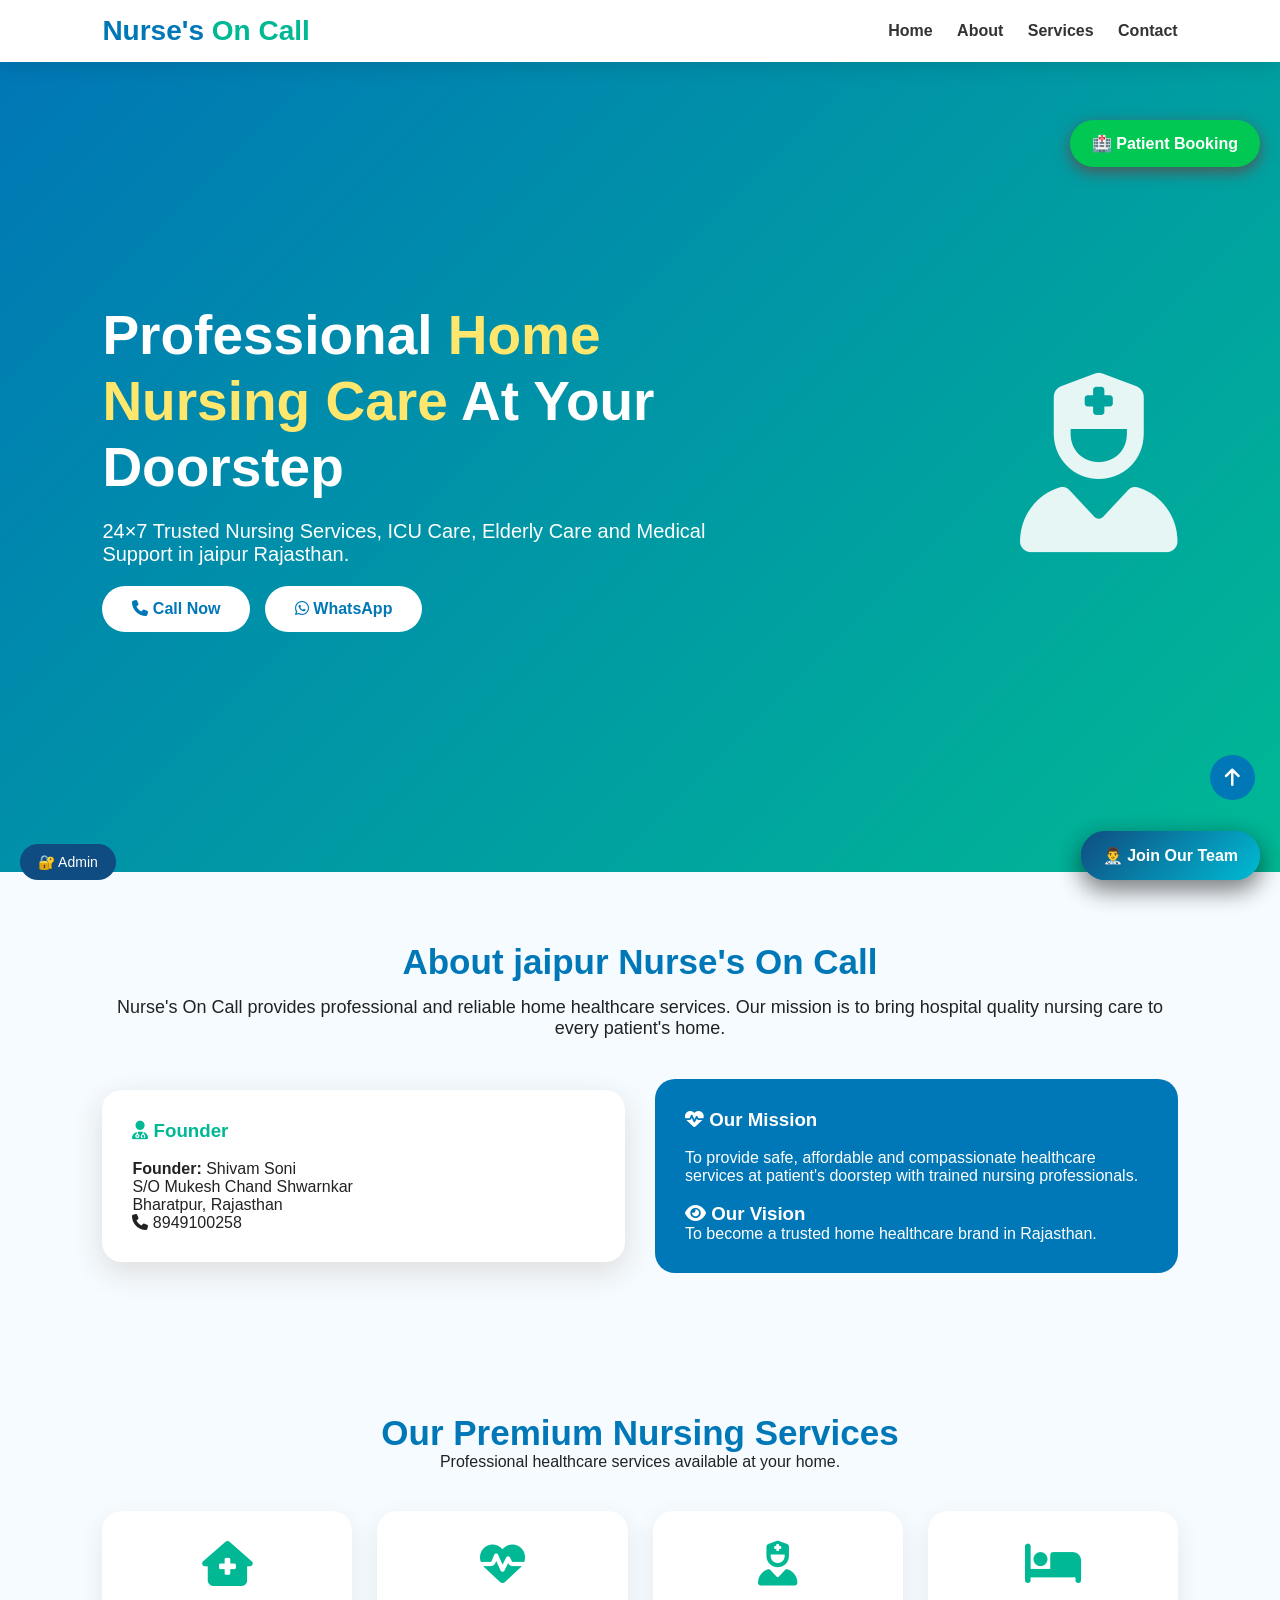
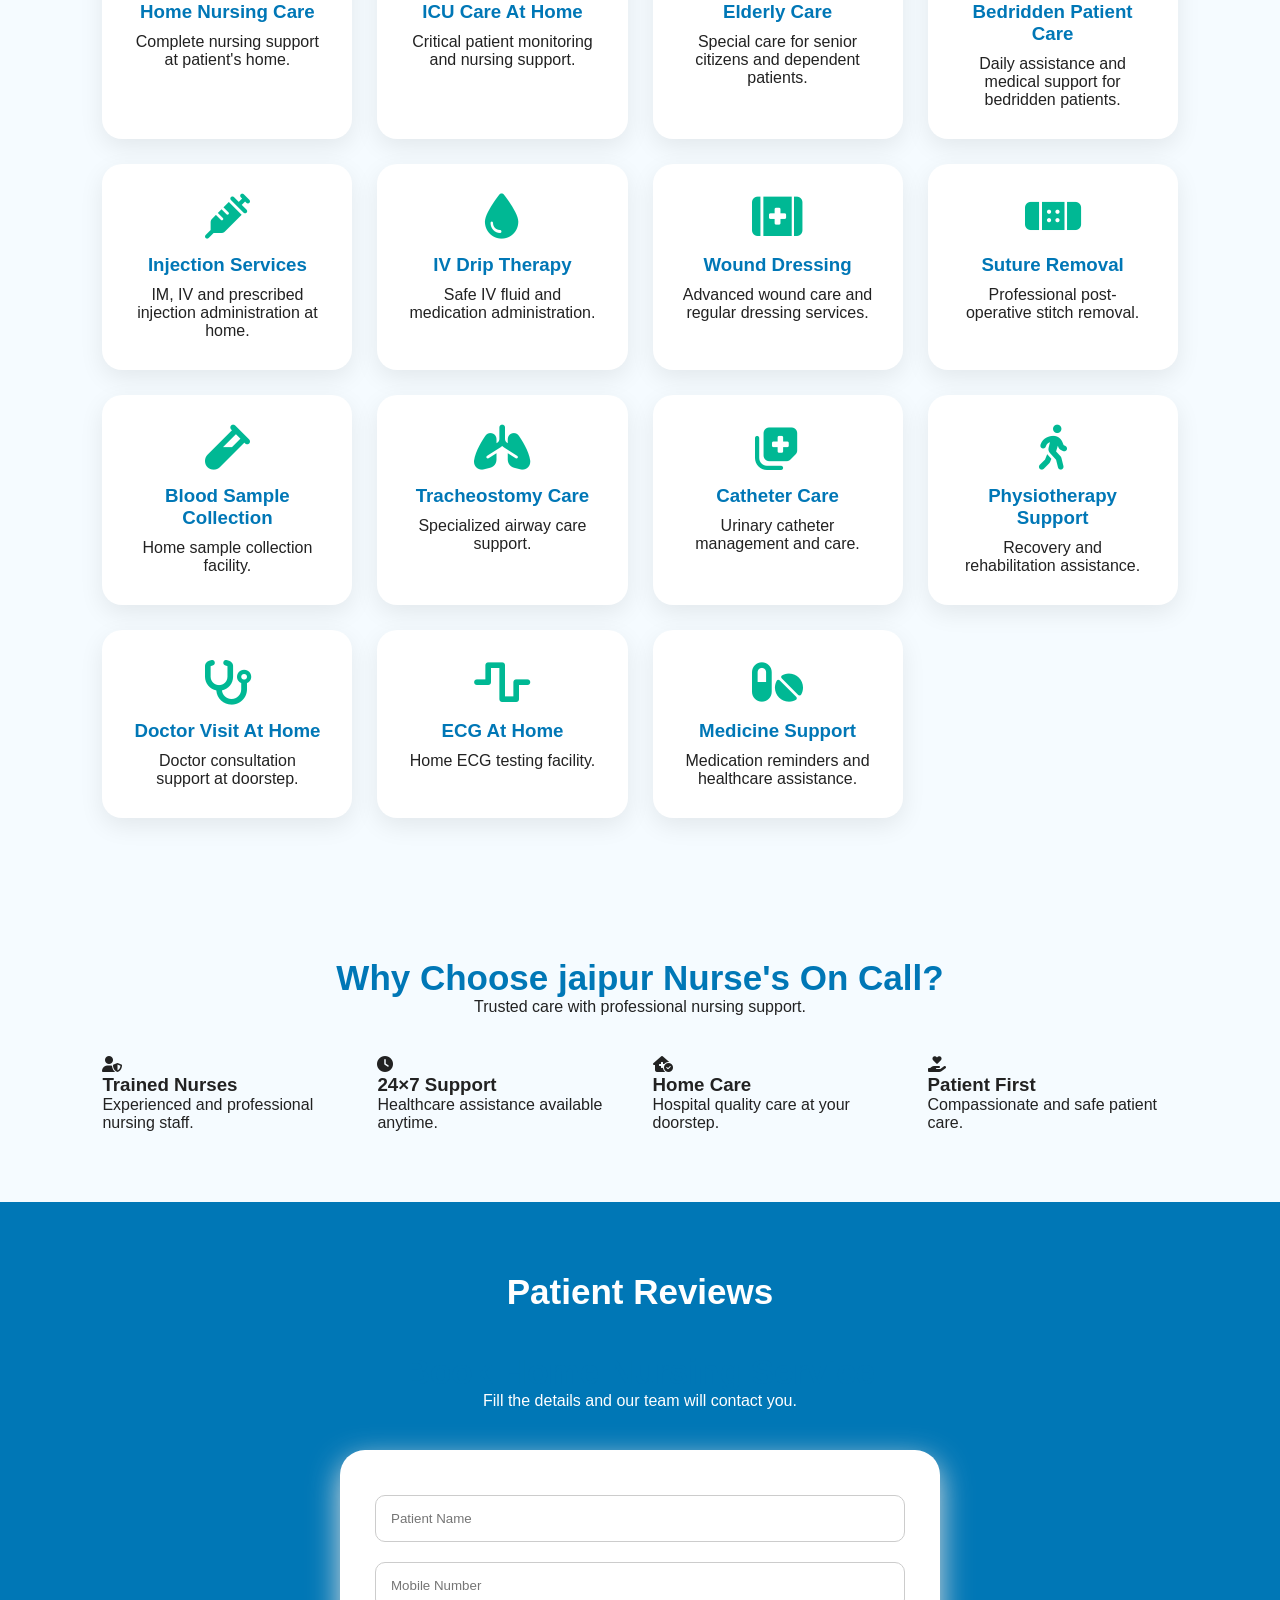
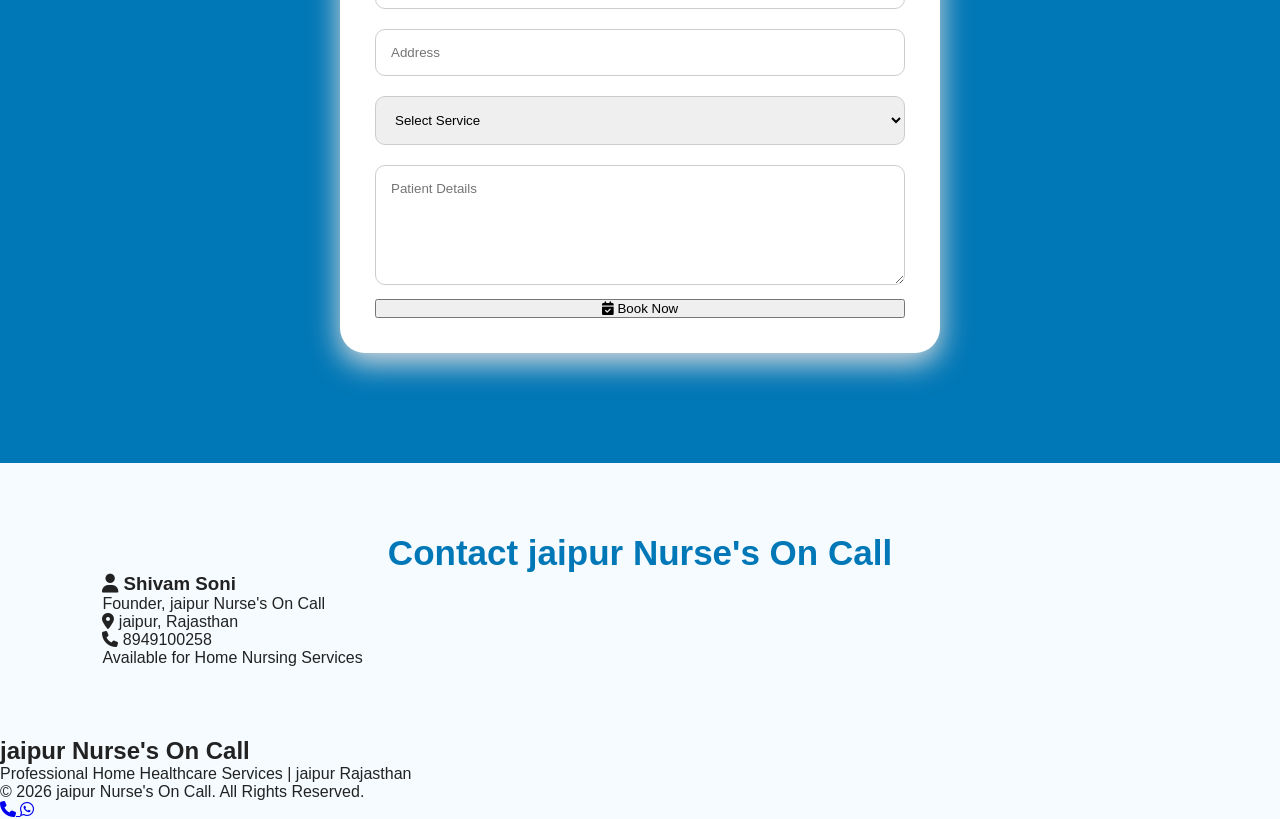
<file: index.html>
<!DOCTYPE html>
<html lang="en">
<head>
<meta charset="UTF-8">
<meta name="viewport" content="width=device-width, initial-scale=1.0">

<title>jaipur Nurse's On Call | Premium Home Nursing Services Mansarovar jaipur</title>

<meta name="description" content="jaipur Nurse's On Call provides premium home nursing care, ICU care at home, elderly care and medical services in jaipur Rajasthan.">

<link rel="stylesheet" href="https://cdnjs.cloudflare.com/ajax/libs/font-awesome/6.5.0/css/all.min.css">

<style>
*{
    margin:0;
    padding:0;
    box-sizing:border-box;
    font-family:'Poppins',sans-serif;
}

body{
    background:#f5fbff;
    color:#222;
}

html{
    scroll-behavior:smooth;
}

header{
    width:100%;
    background:#ffffff;
    padding:15px 8%;
    display:flex;
    justify-content:space-between;
    align-items:center;
    position:sticky;
    top:0;
    z-index:1000;
    box-shadow:0 5px 20px rgba(0,0,0,.1);
}

.logo{
    font-size:28px;
    font-weight:800;
    color:#0077b6;
}

.logo span{
    color:#00b894;
}

nav a{
    text-decoration:none;
    margin-left:20px;
    color:#333;
    font-weight:600;
}

.hero{

    min-height:90vh;
    display:flex;
    align-items:center;
    padding:50px 8%;
    background:linear-gradient(135deg,#0077b6,#00b894);
    color:white;
}

.hero-text{
    max-width:650px;
}

.hero h1{
    font-size:55px;
    line-height:1.2;
}

.hero h1 span{
    color:#ffe66d;
}

.hero p{
    margin:20px 0;
    font-size:20px;
}

.btn{
    display:inline-block;
    padding:14px 30px;
    border-radius:50px;
    background:white;
    color:#0077b6;
    text-decoration:none;
    font-weight:bold;
    margin-right:10px;
}

.btn:hover{
    transform:scale(1.05);
}

.hero-icon{
    font-size:180px;
    margin-left:auto;
    opacity:.9;
}

@media(max-width:768px){

header{
    padding:15px 5%;
}

nav{
    display:none;
}

.hero{
    text-align:center;
}

.hero h1{
    font-size:38px;
}

.hero-icon{
    display:none;
}

}
</style>

</head>

<body>

<header>

<div class="logo">
Nurse's <span>On Call</span>
</div>

<nav>
<a href="#home">Home</a>
<a href="#about">About</a>
<a href="#services">Services</a>
<a href="#contact">Contact</a>
</nav>

</header>


<section class="hero" id="home">

<div class="hero-text">

<h1>
Professional <span>Home Nursing Care</span>
At Your Doorstep
</h1>

<p>
24×7 Trusted Nursing Services, ICU Care, Elderly Care and Medical Support in jaipur Rajasthan.
</p>

<a class="btn" href="tel:8949100258">
<i class="fa-solid fa-phone"></i> Call Now
</a>

<a class="btn" href="https://wa.me/918949100258">
<i class="fa-brands fa-whatsapp"></i> WhatsApp
</a>

</div>


<div class="hero-icon">

<i class="fa-solid fa-user-nurse"></i>

</div>


</section>
<!-- ABOUT SECTION -->

<section id="about" style="padding:70px 8%;">

<div style="text-align:center;">
<h2 style="color:#0077b6;font-size:35px;">
About jaipur Nurse's On Call
</h2>

<p style="margin-top:15px;font-size:18px;">
Nurse's On Call provides professional and reliable home healthcare services.
Our mission is to bring hospital quality nursing care to every patient's home.
</p>
</div>


<div style="margin-top:40px;display:flex;gap:30px;flex-wrap:wrap;align-items:center;">


<div style="flex:1;min-width:300px;background:white;padding:30px;border-radius:20px;box-shadow:0 10px 30px #ddd;">

<h3 style="color:#00b894;">
<i class="fa-solid fa-user-doctor"></i>
 Founder
</h3>

<br>

<p>
<b>Founder:</b> Shivam Soni
</p>

<p>
S/O Mukesh Chand Shwarnkar
</p>

<p>
Bharatpur, Rajasthan
</p>

<p>
<i class="fa-solid fa-phone"></i>
8949100258
</p>

</div>



<div style="flex:1;min-width:300px;background:#0077b6;color:white;padding:30px;border-radius:20px;">

<h3>
<i class="fa-solid fa-heart-pulse"></i>
 Our Mission
</h3>

<br>

<p>
To provide safe, affordable and compassionate healthcare services at patient's doorstep with trained nursing professionals.
</p>

<br>

<h3>
<i class="fa-solid fa-eye"></i>
 Our Vision
</h3>

<p>
To become a trusted home healthcare brand in Rajasthan.
</p>


</div>


</div>

</section>
<!-- SERVICES SECTION -->

<section id="services" style="padding:70px 8%;background:#f5fbff;">

<div style="text-align:center;margin-bottom:40px;">

<h2 style="color:#0077b6;font-size:35px;">
Our Premium Nursing Services
</h2>

<p>
Professional healthcare services available at your home.
</p>

</div>


<div style="display:grid;grid-template-columns:repeat(auto-fit,minmax(250px,1fr));gap:25px;">


<div class="service-card">
<i class="fa-solid fa-house-medical"></i>
<h3>Home Nursing Care</h3>
<p>Complete nursing support at patient's home.</p>
</div>


<div class="service-card">
<i class="fa-solid fa-heart-pulse"></i>
<h3>ICU Care At Home</h3>
<p>Critical patient monitoring and nursing support.</p>
</div>


<div class="service-card">
<i class="fa-solid fa-user-nurse"></i>
<h3>Elderly Care</h3>
<p>Special care for senior citizens and dependent patients.</p>
</div>


<div class="service-card">
<i class="fa-solid fa-bed"></i>
<h3>Bedridden Patient Care</h3>
<p>Daily assistance and medical support for bedridden patients.</p>
</div>


<div class="service-card">
<i class="fa-solid fa-syringe"></i>
<h3>Injection Services</h3>
<p>IM, IV and prescribed injection administration at home.</p>
</div>


<div class="service-card">
<i class="fa-solid fa-droplet"></i>
<h3>IV Drip Therapy</h3>
<p>Safe IV fluid and medication administration.</p>
</div>


<div class="service-card">
<i class="fa-solid fa-kit-medical"></i>
<h3>Wound Dressing</h3>
<p>Advanced wound care and regular dressing services.</p>
</div>


<div class="service-card">
<i class="fa-solid fa-bandage"></i>
<h3>Suture Removal</h3>
<p>Professional post-operative stitch removal.</p>
</div>


<div class="service-card">
<i class="fa-solid fa-vial"></i>
<h3>Blood Sample Collection</h3>
<p>Home sample collection facility.</p>
</div>


<div class="service-card">
<i class="fa-solid fa-lungs"></i>
<h3>Tracheostomy Care</h3>
<p>Specialized airway care support.</p>
</div>


<div class="service-card">
<i class="fa-solid fa-notes-medical"></i>
<h3>Catheter Care</h3>
<p>Urinary catheter management and care.</p>
</div>


<div class="service-card">
<i class="fa-solid fa-person-walking"></i>
<h3>Physiotherapy Support</h3>
<p>Recovery and rehabilitation assistance.</p>
</div>


<div class="service-card">
<i class="fa-solid fa-stethoscope"></i>
<h3>Doctor Visit At Home</h3>
<p>Doctor consultation support at doorstep.</p>
</div>


<div class="service-card">
<i class="fa-solid fa-wave-square"></i>
<h3>ECG At Home</h3>
<p>Home ECG testing facility.</p>
</div>


<div class="service-card">
<i class="fa-solid fa-pills"></i>
<h3>Medicine Support</h3>
<p>Medication reminders and healthcare assistance.</p>
</div>


</div>

</section>



<style>

.service-card{

background:white;
padding:30px;
border-radius:20px;
text-align:center;
box-shadow:0 8px 25px rgba(0,0,0,.08);
transition:.3s;

}


.service-card i{

font-size:45px;
color:#00b894;
margin-bottom:15px;

}


.service-card h3{

color:#0077b6;
margin-bottom:10px;

}


.service-card:hover{

transform:translateY(-10px);

box-shadow:0 15px 35px rgba(0,0,0,.15);

}

</style>
<!-- WHY CHOOSE US SECTION -->

<section style="padding:70px 8%;">

<div style="text-align:center;">

<h2 style="color:#0077b6;font-size:35px;">
Why Choose jaipur Nurse's On Call?
</h2>

<p>
Trusted care with professional nursing support.
</p>

</div>


<div style="display:grid;grid-template-columns:repeat(auto-fit,minmax(220px,1fr));gap:25px;margin-top:40px;">


<div class="choose-card">
<i class="fa-solid fa-user-shield"></i>
<h3>Trained Nurses</h3>
<p>Experienced and professional nursing staff.</p>
</div>


<div class="choose-card">
<i class="fa-solid fa-clock"></i>
<h3>24×7 Support</h3>
<p>Healthcare assistance available anytime.</p>
</div>


<div class="choose-card">
<i class="fa-solid fa-house-medical-circle-check"></i>
<h3>Home Care</h3>
<p>Hospital quality care at your doorstep.</p>
</div>


<div class="choose-card">
<i class="fa-solid fa-hand-holding-heart"></i>
<h3>Patient First</h3>
<p>Compassionate and safe patient care.</p>
</div>


</div>

</section>



<!-- TESTIMONIAL SECTION -->

<section style="padding:70px 8%;background:#0077b6;color:white;">


<div style="text-align:center;">

<h2 style="font-size:35px;">
Patient Reviews
</h2>

</div>


<div style="display:grid;grid-template-columns:repeat(auto-fit,minmax(280px,1fr));gap:25px;margin-top:40px;">


<div class="review
<!-- BOOKING SECTION -->

<section style="padding:70px 8%;background:#f5fbff;" id="booking">

<div style="text-align:center;">

<h2 style="color:#0077b6;font-size:35px;">
Book Home Nursing Service
</h2>

<p>
Fill the details and our team will contact you.
</p>

</div>


<div class="booking-box">

<form>

<input type="text" placeholder="Patient Name" required>

<input type="tel" placeholder="Mobile Number" required>

<input type="text" placeholder="Address" required>


<select>

<option>Select Service</option>
<option>Home Nursing Care</option>
<option>ICU Care At Home</option>
<option>Elderly Care</option>
<option>Injection Service</option>
<option>IV Drip</option>
<option>Wound Dressing</option>
<option>Physiotherapy</option>

</select>


<textarea placeholder="Patient Details"></textarea>


<button type="submit">
<i class="fa-solid fa-calendar-check"></i>
Book Now
</button>


</form>

</div>

</section>



<!-- CONTACT SECTION -->


<section id="contact" style="padding:70px 8%;">

<div style="text-align:center;">

<h2 style="color:#0077b6;font-size:35px;">
Contact jaipur Nurse's On Call
</h2>

</div>


<div class="contact-box">


<h3>
<i class="fa-solid fa-user"></i>
Shivam Soni
</h3>

<p>
Founder, jaipur Nurse's On Call
</p>


<p>
<i class="fa-solid fa-location-dot"></i>
jaipur, Rajasthan
</p>


<p>
<i class="fa-solid fa-phone"></i>
8949100258
</p>


<p>
Available for Home Nursing Services
</p>


</div>


</section>



<!-- FOOTER -->


<footer>

<h2>
jaipur Nurse's On Call
</h2>

<p>
Professional Home Healthcare Services | jaipur Rajasthan
</p>

<p>
© 2026 jaipur Nurse's On Call. All Rights Reserved.
</p>


</footer>



<!-- FLOATING BUTTONS -->


<a href="tel:8949100258" class="call-btn">

<i class="fa-solid fa-phone"></i>

</a>



<a href="https://wa.me/918949100258" class="whatsapp-btn">

<i class="fa-brands fa-whatsapp"></i>

</a>




<style>


.booking-box{

max-width:600px;
margin:40px auto;
background:white;
padding:35px;
border-radius:25px;
box-shadow:0 10px 30px #ddd;

}


.booking-box input,
.booking-box textarea,
.booking-box select{

width:100%;
padding:15px;
margin:10px 0;
border-radius:10px;
border:1px solid #ccc;

}


.booking-box textarea{

height:120px;

}


.booking-box button{

width:100%;
padding:15px
<!-- PREMIUM ANIMATION CSS -->

<style>


/* Smooth Page Look */

section{
    animation:fadeUp 1s ease;
}


@keyframes fadeUp{

from{
opacity:0;
transform:translateY(30px);
}

to{
opacity:1;
transform:translateY(0);
}

}



/* Premium Button Effect */


.btn,
.booking-box button{

transition:.3s;

}


.btn:hover,
.booking-box button:hover{

box-shadow:0 10px 25px rgba(0,119,182,.4);
}



/* Glass Effect Cards */


.service-card,
.choose-card,
.review-card,
.booking-box{

backdrop-filter:blur(10px);

}



/* Heading Style */


h2{

letter-spacing:.5px;

}



/* Mobile Improvements */


@media(max-width:768px){

.hero{

min-height:75vh;
padding:40px 5%;

}


.hero p{

font-size:17px;

}


.btn{

display:block;
margin:15px auto;
width:80%;

}


.service-card,
.choose-card{

padding:25px;

}


.logo{

font-size:22px;

}


}


/* Floating Button Animation */


.call-btn,
.whatsapp-btn{

animation:pulse 2s infinite;

}


@keyframes pulse{

0%{

transform:scale(1);

}


50%{

transform:scale(1.1);

}


100%{

transform:scale(1);

}

}



/* Premium Scroll Bar */


::-webkit-scrollbar{

width:8px;

}


::-webkit-scrollbar-thumb{

background:#0077b6;
border-radius:20px;

}



/* Card Hover */


.service-card:hover,
.choose-card:hover{

background:linear-gradient(135deg,#ffffff,#e8f9ff);

}



/* Image Ready Class */


.nurse-image{

width:100%;
border-radius:25px;
box-shadow:0 10px 30px rgba(0,0,0,.15);

}


</style>
<!-- JAVASCRIPT -->

<script>


// Booking Form WhatsApp Message

const form = document.querySelector(".booking-box form");


form.addEventListener("submit", function(e){

e.preventDefault();


let name = document.querySelector(
'.booking-box input[placeholder="Patient Name"]'
).value;


let phone = document.querySelector(
'.booking-box input[placeholder="Mobile Number"]'
).value;


let address = document.querySelector(
'.booking-box input[placeholder="Address"]'
).value;


let service = document.querySelector(
'.booking-box select'
).value;


let details = document.querySelector(
'.booking-box textarea'
).value;



let message =

"New Home Nursing Booking%0A%0A"+
"Patient Name: "+name+
"%0AMobile: "+phone+
"%0AAddress: "+address+
"%0AService: "+service+
"%0ADetails: "+details;



window.open(
"https://wa.me/918949100258?text="+message,
"_blank"
);


});




// Navbar Scroll Effect


window.addEventListener("scroll",function(){

let header=document.querySelector("header");


if(window.scrollY>50){

header.style.boxShadow=
"0 5px 25px rgba(0,0,0,.2)";

}

else{

header.style.boxShadow=
"0 5px 20px rgba(0,0,0,.1)";

}


});




// Welcome Message


window.onload=function(){

console.log(
"Welcome to jaipur Nurse's On Call - Mansarovar , jaipur"
);

};




</script>
<!-- FINAL SEO & WEBSITE FINISHING -->

<script>

// Current Year Auto Update

document.addEventListener("DOMContentLoaded",function(){

let year = new Date().getFullYear();

let footerText = document.querySelector("footer p:last-child");

if(footerText){

footerText.innerHTML =
"© "+year+" jaipur Nurse's On Call. All Rights Reserved.";

}

});

</script>



<!-- SEO STRUCTURED DATA -->

<script type="application/ld+json">

{
"@context":"https://schema.org",
"@type":"MedicalBusiness",
"name":"Jaipur Nurse's On Call",
"founder":"Shivam Soni",
"address":{
"addressLocality":"Bharatpur",
"addressRegion":"Rajasthan",
"addressCountry":"India"
},
"telephone":"8949100258",
"serviceType":[
"Home Nursing Care",
"ICU Care At Home",
"Elderly Care",
"Patient Care Services"
]
}

</script>



<!-- BACK TO TOP BUTTON -->

<a href="#home" class="top-btn">
<i class="fa-solid fa-arrow-up"></i>
</a>



<style>

.top-btn{

position:fixed;
bottom:100px;
right:25px;
width:45px;
height:45px;
background:#0077b6;
color:white;
border-radius:50%;
display:flex;
align-items:center;
justify-content:center;
text-decoration:none;
font-size:20px;
z-index:999;

}


.top-btn:hover{

transform:scale(1.1);

}



</style>
<!-- ===========================
PART 1 : Floating Join Our Team
Jaipur Nurses On Call
============================ -->

<!-- Floating Button -->
<button id="joinBtn">
    👨‍⚕️ Join Our Team
</button>

<!-- Popup -->
<div id="joinPopup">

   <!-- PART 2A : Health Personnel Application Popup -->

<div id="joinPopup">

<div class="application-box">

<span class="closePopup">&times;</span>

<h2>👨‍⚕️ Join Jaipur Nurses On Call</h2>

<p>Register as a Healthcare Professional</p>

<form id="healthApplicationForm">
<button type="submit" style="
width:100%;
margin-top:20px;
padding:14px;
background:#00b894;
color:white;
border:none;
border-radius:12px;
font-size:18px;
font-weight:bold;
cursor:pointer;">
Submit Application
</button>
<div id="successBox" style="
display:none;
position:fixed;
top:50%;
left:50%;
transform:translate(-50%,-50%);
background:white;
padding:35px;
border-radius:20px;
box-shadow:0 10px 40px rgba(0,0,0,.3);
z-index:999999;
text-align:center;
max-width:350px;">

<h2 style="color:#00b894;">
✅ Application Successfully Completed
</h2>

<p style="margin-top:15px;">
Thank you for registering with Jaipur Nurse's On Call.
</p>

<button onclick="document.getElementById('successBox').style.display='none'"
style="
margin-top:20px;
padding:10px 25px;
border:none;
background:#0077b6;
color:white;
border-radius:30px;">
OK
</button>

</div>

<div class="form-grid">

<input type="text" placeholder="Full Name" required>

<input type="tel" placeholder="Mobile Number" required>

<input type="email" placeholder="Email Address">

<select required>
<option value="">Select Gender</option>
<option>Male</option>
<option>Female</option>
<option>Other</option>
</select>

<input type="date" required>

<select required>
<option value="">Select Qualification</option>
<option>GNM</option>
<option>B.Sc Nursing</option>
<option>M.Sc Nursing</option>
<option>ANM</option>
<option>Doctor</option>
<option>Physiotherapist</option>
<option>Lab Technician</option>
<option>Pharmacist</option>
<option>Caregiver</option>
<option>Other</option>
</select>

<input type="text" placeholder="Registration Number">

<input type="number" placeholder="Experience (Years)">

<input type="text" placeholder="Current City">

<select required>
<option value="">Preferred Area</option>
<option>Jaipur</option>
<option>Bharatpur</option>
<option>Other</option>
</select>

</div>

</form>

</div>

</div>


<style>

#joinPopup{
display:none;
position:fixed;
top:0;
left:0;
width:100%;
height:100%;
background:rgba(0,0,0,.65);
z-index:99999;
align-items:center;
justify-content:center;
padding:15px;
}


.application-box{

background:white;
width:100%;
max-width:550px;
max-height:90vh;
overflow-y:auto;

border-radius:20px;
padding:30px;

box-shadow:0 15px 40px rgba(0,0,0,.3);

animation:openForm .4s ease;

position:relative;

}


.application-box h2{

text-align:center;
color:#0F4C81;

}


.application-box p{

text-align:center;
color:#666;

}


.closePopup{

position:absolute;
right:20px;
top:10px;

font-size:32px;
cursor:pointer;

color:#555;

}


.form-grid{

display:grid;
grid-template-columns:repeat(auto-fit,minmax(220px,1fr));
gap:15px;

}


.form-grid input,
.form-grid select{

width:100%;
padding:13px;

border-radius:12px;

border:1px solid #ddd;

font-size:15px;

box-sizing:border-box;

}


.form-grid input:focus,
.form-grid select:focus{

outline:none;

border-color:#00BCD4;

}


@keyframes openForm{

from{
transform:scale(.8);
opacity:0;
}

to{
transform:scale(1);
opacity:1;
}

}

</style> 

</div>

<style>

#joinBtn{
position:fixed;
right:20px;
bottom:20px;
z-index:9999;

background:linear-gradient(135deg,#0F4C81,#00BCD4);

color:#fff;

border:none;

padding:15px 22px;

border-radius:50px;

font-size:16px;

font-weight:bold;

cursor:pointer;

box-shadow:0 10px 25px rgba(0,0,0,.30);

transition:.3s;
}

#joinBtn:hover{

transform:translateY(-4px);

box-shadow:0 18px 35px rgba(0,0,0,.35);

}

#joinPopup{

display:none;

position:fixed;

left:0;

top:0;

width:100%;

height:100%;

background:rgba(0,0,0,.60);

z-index:10000;

justify-content:center;

align-items:center;

padding:20px;

}

.popup-box{

background:#fff;

width:100%;

max-width:420px;

border-radius:18px;

padding:35px;

text-align:center;

animation:popup .35s ease;

position:relative;

box-shadow:0 15px 40px rgba(0,0,0,.35);

}

.popup-box h2{

margin-bottom:10px;

color:#0F4C81;

}

.popup-box p{

color:#666;

line-height:1.6;

margin-bottom:25px;

}

#startApplication{

background:#0F4C81;

color:white;

padding:14px 28px;

border:none;

border-radius:40px;

font-size:16px;

font-weight:bold;

cursor:pointer;

transition:.3s;

}

#startApplication:hover{

background:#0097A7;

}

.closePopup{

position:absolute;

right:18px;

top:12px;

font-size:30px;

cursor:pointer;

color:#777;

}

@keyframes popup{

from{

opacity:0;

transform:scale(.85);

}

to{

opacity:1;

transform:scale(1);

}

}

</style>

<script>

const joinBtn=document.getElementById("joinBtn");

const joinPopup=document.getElementById("joinPopup");

const closePopup=document.querySelector(".closePopup");

joinBtn.onclick=()=>{

joinPopup.style.display="flex";

}

closePopup.onclick=()=>{

joinPopup.style.display="none";

}

window.onclick=function(e){

if(e.target==joinPopup){

joinPopup.style.display="none";

}

}

document.getElementById("startApplication").onclick=function(){

alert("Part 2 me Complete Application Form open hoga.");

}

</script>
<script>

const joinButton = document.getElementById("joinBtn");
const popup = document.getElementById("joinPopup");
const closeButton = document.querySelector(".closePopup");

joinButton.onclick = function(){
    popup.style.display = "flex";
}

closeButton.onclick = function(){
    popup.style.display = "none";
}

window.onclick = function(event){
    if(event.target == popup){
        popup.style.display = "none";
    }
}

</script>
<script>

document.addEventListener("DOMContentLoaded", function(){

let btn = document.getElementById("joinBtn");
let popup = document.getElementById("joinPopup");
let close = document.querySelector(".closePopup");

if(btn && popup){

btn.onclick = function(){
popup.style.display = "flex";
};

}

if(close && popup){

close.onclick = function(){
popup.style.display = "none";
};

}

window.onclick = function(e){

if(e.target == popup){

popup.style.display = "none";

}

}

});

</script>
<!-- JAIPUR NURSES ON CALL - HEALTH PERSONNEL FORM -->

<button id="healthJoinBtn">
👨‍⚕️ Join Our Team
</button>

<div id="healthPopup">

<div class="healthFormBox">

<span id="healthClose">×</span>

<h2>Join Jaipur Nurses On Call</h2>

<p>Healthcare Professional Registration</p>

<form>

<input type="text" placeholder="Full Name" required>

<input type="tel" placeholder="Mobile Number" required>

<input type="email" placeholder="Email Address">

<select required>
<option>Select Qualification</option>
<option>GNM</option>
<option>B.Sc Nursing</option>
<option>M.Sc Nursing</option>
<option>ANM</option>
<option>Doctor</option>
<option>Physiotherapist</option>
<option>Lab Technician</option>
<option>Pharmacist</option>
<option>Caregiver</option>
</select>

<input type="text" placeholder="Registration Number">

<input type="number" placeholder="Experience (Years)">

<input type="text" placeholder="City">

<select>
<option>Preferred Area</option>
<option>Jaipur</option>
<option>Bharatpur</option>
<option>Other</option>
</select>

<label>Upload Photo</label>
<input type="file" accept="image/*">

<label>Upload Resume</label>
<input type="file" accept=".pdf,.doc,.docx">

<label>Upload Registration Certificate</label>
<input type="file" accept=".pdf,.jpg,.png">

<textarea placeholder="Additional Information"></textarea>

<label>
<input type="checkbox" required>
I confirm all information is correct
</label>

<button type="submit" id="submitHealth">
Submit Application
</button>

</form>

</div>

</div>


<style>

#healthJoinBtn{
position:fixed;
right:20px;
bottom:20px;
z-index:99999;

background:linear-gradient(135deg,#0f4c81,#00bcd4);
color:white;

border:none;
padding:15px 22px;
border-radius:50px;

font-size:16px;
font-weight:bold;

cursor:pointer;

box-shadow:0 8px 25px rgba(0,0,0,.3);
}


#healthPopup{

display:none;

position:fixed;

top:0;
left:0;

width:100%;
height:100%;

background:rgba(0,0,0,.65);

z-index:999999;

align-items:center;
justify-content:center;

padding:15px;

}


.healthFormBox{

background:white;

width:100%;
max-width:450px;

max-height:90vh;

overflow:auto;

padding:30px;

border-radius:20px;

box-shadow:0 15px 40px rgba(0,0,0,.4);

}


.healthFormBox h2{

text-align:center;

color:#0f4c81;

}


.healthFormBox p{

text-align:center;

color:#666;

}


.healthFormBox input,
.healthFormBox select,
.healthFormBox textarea{

width:100%;

padding:13px;

margin:8px 0;

border-radius:10px;

border:1px solid #ddd;

box-sizing:border-box;

}


.healthFormBox textarea{

height:80px;

}


#healthClose{

float:right;

font-size:32px;

cursor:pointer;

}


#submitHealth{

width:100%;

padding:15px;

border:none;

border-radius:30px;

background:#0f4c81;

color:white;

font-size:18px;

font-weight:bold;

}


</style>

<script>

document.getElementById("healthApplicationForm")
.addEventListener("submit", function(e){

e.preventDefault();

document.getElementById("successBox").style.display="block";

this.reset();

});

</script>
<script>

document.getElementById("healthJoinBtn").onclick=function(){

document.getElementById("healthPopup").style.display="flex";

}


document.getElementById("healthClose").onclick=function(){

document.getElementById("healthPopup").style.display="none";

}


window.onclick=function(e){

if(e.target==document.getElementById("healthPopup")){

document.getElementById("healthPopup").style.display="none";

}

}


</script>
<script>

document.addEventListener("DOMContentLoaded", function(){

let form = document.querySelector("#healthPopup form");

if(form){

form.addEventListener("submit", function(e){

e.preventDefault();

alert("✅ Application Submitted Successfully!\n\nJaipur Nurses On Call team will contact you soon.");

form.reset();

});

}

});

</script>
<script>

document.addEventListener("DOMContentLoaded", function(){

let button = document.getElementById("submitHealth");

if(button){

button.addEventListener("click", function(e){

e.preventDefault();

alert("✅ Application Submitted Successfully!\n\nJaipur Nurses On Call team will contact you soon.");

});

}

});

</script>
<script>

document.addEventListener("DOMContentLoaded", function(){

let submitBtn = document.getElementById("submitHealth");

if(submitBtn){

submitBtn.onclick = function(e){

e.preventDefault();

let name = document.querySelector('.healthFormBox input[placeholder="Full Name"]').value;
let mobile = document.querySelector('.healthFormBox input[placeholder="Mobile Number"]').value;
let qualification = document.querySelector('.healthFormBox select').value;
let experience = document.querySelector('.healthFormBox input[placeholder="Experience (Years)"]').value;
let city = document.querySelector('.healthFormBox input[placeholder="City"]').value;


let message =
"New Health Personnel Application\n\n"+
"Name: "+name+"\n"+
"Mobile: "+mobile+"\n"+
"Qualification: "+qualification+"\n"+
"Experience: "+experience+" Years\n"+
"City: "+city;


let whatsappURL =
"https://wa.me/918949100258?text="+encodeURIComponent(message);


window.open(whatsappURL,'_blank');


}

}

});

</script>
<script>

document.addEventListener("DOMContentLoaded", function(){

let formBox = document.querySelector(".healthFormBox form");

if(formBox && !document.getElementById("serviceCategory")){

let service = document.createElement("select");

service.id="serviceCategory";

service.required=true;

service.innerHTML=`

<option value="">Select Service Category</option>
<option>Staff Nurse</option>
<option>Home Care Nurse</option>
<option>Elderly Caregiver</option>
<option>Injection / Procedure Nurse</option>
<option>Physiotherapist</option>
<option>Lab Technician</option>
<option>Pharmacist</option>
<option>Doctor</option>
<option>Emergency Care Staff</option>
<option>Other</option>

`;

formBox.insertBefore(service, formBox.children[3]);

service.style.width="100%";
service.style.padding="13px";
service.style.margin="8px 0";
service.style.borderRadius="10px";
service.style.border="1px solid #ddd";

}

});

</script>
<script>

document.addEventListener("DOMContentLoaded",function(){

let box=document.querySelector(".healthFormBox");

if(box && !document.getElementById("serviceBox")){

let div=document.createElement("div");

div.id="serviceBox";

div.innerHTML=`

<select id="serviceCategory" style="
width:100%;
padding:13px;
margin:8px 0;
border-radius:10px;
border:1px solid #ddd;
font-size:15px;
">

<option value="">Select Service Category</option>
<option>Staff Nurse</option>
<option>Home Care Nurse</option>
<option>Elderly Caregiver</option>
<option>Injection / Procedure Nurse</option>
<option>Physiotherapist</option>
<option>Lab Technician</option>
<option>Pharmacist</option>
<option>Doctor</option>
<option>Emergency Care Staff</option>

</select>

`;

box.querySelector("p").after(div);

}

});

</script>
<script>

document.addEventListener("DOMContentLoaded", function(){

let submitBtn = document.getElementById("submitHealth");

if(submitBtn){

submitBtn.addEventListener("click", function(e){

e.preventDefault();

let name = document.querySelector('.healthFormBox input[placeholder="Full Name"]').value;

let mobile = document.querySelector('.healthFormBox input[placeholder="Mobile Number"]').value;

let qualification = document.querySelector('.healthFormBox select').value;

let service = document.getElementById("serviceCategory") ? 
document.getElementById("serviceCategory").value : "Not Selected";

let experience = document.querySelector('.healthFormBox input[placeholder="Experience (Years)"]').value;

let city = document.querySelector('.healthFormBox input[placeholder="City"]').value;


let message =
"New Health Personnel Application\n\n"+
"Name: "+name+"\n"+
"Mobile: "+mobile+"\n"+
"Service: "+service+"\n"+
"Qualification: "+qualification+"\n"+
"Experience: "+experience+" Years\n"+
"City: "+city;


let whatsappURL =
"https://wa.me/918949100258?text="+encodeURIComponent(message);


window.open(whatsappURL,'_blank');

});

}

});

</script>
<script>

document.addEventListener("DOMContentLoaded",function(){

let btn=document.getElementById("submitHealth");

if(btn){

btn.onclick=function(e){

e.preventDefault();

let inputs=document.querySelectorAll(".healthFormBox input");

let name=inputs[0].value;
let mobile=inputs[1].value;

let selects=document.querySelectorAll(".healthFormBox select");

let service="";

if(document.getElementById("serviceCategory")){
service=document.getElementById("serviceCategory").value;
}

let qualification=selects[0] ? selects[0].value : "";

let city="";

inputs.forEach(function(i){
if(i.placeholder=="City"){
city=i.value;
}
});


let msg =
"New Health Personnel Application\n\n"+
"Name: "+name+"\n"+
"Mobile: "+mobile+"\n"+
"Service: "+service+"\n"+
"Qualification: "+qualification+"\n"+
"City: "+city;


window.open(
"https://wa.me/918949100258?text="+encodeURIComponent(msg),
"_blank"
);

}

}

});

</script>
<script>

document.getElementById("submitHealth").onclick=function(e){

e.preventDefault();

let name=document.querySelector('input[placeholder="Full Name"]').value;

let mobile=document.querySelector('input[placeholder="Mobile Number"]').value;

let qualification="";

let service="";

let selects=document.querySelectorAll(".healthFormBox select");

selects.forEach(function(s){

if(s.id=="serviceCategory"){

service=s.value;

}else{

qualification=s.value;

}

});


let experience=document.querySelector('input[placeholder="Experience (Years)"]').value;

let city=document.querySelector('input[placeholder="City"]').value;


let message=
"New Health Personnel Application\n\n"+
"Name: "+name+"\n"+
"Mobile: "+mobile+"\n"+
"Service: "+service+"\n"+
"Qualification: "+qualification+"\n"+
"Experience: "+experience+" Years\n"+
"City: "+city;


window.open(
"https://wa.me/918949100258?text="+encodeURIComponent(message),
"_blank"
);

};

</script>
<script>

document.addEventListener("DOMContentLoaded",function(){

let categories=document.querySelectorAll("#serviceCategory");

if(categories.length>1){

for(let i=1;i<categories.length;i++){

categories[i].remove();

}

}

});

</script>
<script>

document.getElementById("submitHealth").onclick=function(e){

e.preventDefault();

let name=document.querySelector('input[placeholder="Full Name"]').value;

let mobile=document.querySelector('input[placeholder="Mobile Number"]').value;

let selects=document.querySelectorAll(".healthFormBox select");

let service="";
let qualification="";

selects.forEach(function(s){

let text=s.innerText;

if(text.includes("Staff Nurse") || text.includes("Home Care Nurse") || text.includes("Injection / Procedure Nurse")){

service=s.value;

}else{

qualification=s.value;

}

});


let city=document.querySelector('input[placeholder="City"]').value;

let experience=document.querySelector('input[placeholder="Experience (Years)"]').value;


let message=
"New Health Personnel Application\n\n"+
"Name: "+name+"\n"+
"Mobile: "+mobile+"\n"+
"Service: "+service+"\n"+
"Qualification: "+qualification+"\n"+
"Experience: "+experience+" Years\n"+
"City: "+city;


window.open(
"https://wa.me/918949100258?text="+encodeURIComponent(message),
"_blank"
);

};

</script>
<script>

document.addEventListener("DOMContentLoaded",function(){

let btn=document.getElementById("submitHealth");

if(btn){

btn.onclick=function(e){

e.preventDefault();

let appID="JNC-"+Date.now();

let date=new Date().toLocaleString("en-IN");

let inputs=document.querySelectorAll(".healthFormBox input");

let name=inputs[0]?.value||"";
let mobile=inputs[1]?.value||"";

let city="";

inputs.forEach(function(i){

if(i.placeholder=="City"){

city=i.value;

}

});

let selects=document.querySelectorAll(".healthFormBox select");

let service=selects[0]?.value||"";
let qualification=selects[1]?.value||"";
let area=selects[2]?.value||"";

let msg=
"🏥 Jaipur Nurses On Call\n\n"+
"New Health Personnel Application\n\n"+
"Application ID: "+appID+"\n"+
"Date: "+date+"\n\n"+
"Name: "+name+"\n"+
"Mobile: "+mobile+"\n"+
"Service: "+service+"\n"+
"Qualification: "+qualification+"\n"+
"Preferred Area: "+area+"\n"+
"City: "+city+"\n\n"+
"Thank you for joining our healthcare team.";

window.open(
"https://wa.me/918949100258?text="+encodeURIComponent(msg),
"_blank"
);

let success=document.createElement("div");

success.innerHTML=
"✅ <b>Application Successfully Completed!</b><br><br>Thank you for applying to <b>Jaipur Nurses On Call</b>.<br>Our HR Team will contact you shortly.";

success.style.position="fixed";
success.style.top="20px";
success.style.left="50%";
success.style.transform="translateX(-50%)";
success.style.background="#16a34a";
success.style.color="#fff";
success.style.padding="18px 25px";
success.style.borderRadius="12px";
success.style.boxShadow="0 10px 30px rgba(0,0,0,.25)";
success.style.zIndex="999999";
success.style.maxWidth="90%";
success.style.textAlign="center";
success.style.fontSize="16px";

document.body.appendChild(success);

setTimeout(function(){

success.remove();

},3000);
}

}

});

</script>
<script>

document.addEventListener("DOMContentLoaded",function(){

let btn=document.getElementById("submitHealth");

if(btn){

btn.onclick=function(e){

e.preventDefault();

let inputs=document.querySelectorAll(".healthFormBox input");

let name=inputs[0]?.value || "";
let mobile=inputs[1]?.value || "";

let cityInput="";

inputs.forEach(function(i){

if(i.placeholder=="City"){
cityInput=i.value;
}

});


let selects=document.querySelectorAll(".healthFormBox select");

let service=selects[0]?.value || "";
let qualification=selects[1]?.value || "";
let area=selects[2]?.value || "";


let msg=
"New Health Personnel Application\n\n"+
"Name: "+name+"\n"+
"Mobile: "+mobile+"\n"+
"Service: "+service+"\n"+
"Qualification: "+qualification+"\n"+
"Preferred Area: "+area+"\n"+
"City: "+cityInput;


showSuccess();

setTimeout(function(){

window.open(
"https://wa.me/918949100258?text="+encodeURIComponent(msg),
"_blank"
);

},1200);

}

}

});
function showSuccess(){

let success=document.createElement("div");

success.innerHTML="✅ <b>Application Successfully Completed!</b><br>Our HR Team will contact you shortly.";

success.style.cssText=`
position:fixed;
top:20px;
left:50%;
transform:translateX(-50%);
background:#16a34a;
color:#fff;
padding:18px 24px;
border-radius:12px;
font-size:16px;
font-weight:600;
box-shadow:0 8px 20px rgba(0,0,0,.25);
z-index:999999;
text-align:center;
`;

document.body.appendChild(success);

setTimeout(function(){
success.remove();
},3000);

}
</script>
<script>

document.addEventListener("DOMContentLoaded",function(){

let btn=document.getElementById("submitHealth");

if(btn){

btn.onclick=function(e){

e.preventDefault();

let appID = "JNC-" + Date.now();

let date = new Date().toLocaleString("en-IN");


let inputs=document.querySelectorAll(".healthFormBox input");

let name=inputs[0]?.value || "";
let mobile=inputs[1]?.value || "";

let city="";

inputs.forEach(function(i){

if(i.placeholder=="City"){
city=i.value;
}

});


let selects=document.querySelectorAll(".healthFormBox select");

let service=selects[0]?.value || "";
let qualification=selects[1]?.value || "";
let area=selects[2]?.value || "";


let msg=
"🏥 Jaipur Nurses On Call\n\n"+
"New Health Personnel Application\n\n"+
"Application ID: "+appID+"\n"+
"Date: "+date+"\n\n"+
"Name: "+name+"\n"+
"Mobile: "+mobile+"\n"+
"Service: "+service+"\n"+
"Qualification: "+qualification+"\n"+
"Preferred Area: "+area+"\n"+
"City: "+city+"\n\n"+
"Thank you for joining our healthcare team.";


window.open(
"https://wa.me/918949100258?text="+encodeURIComponent(msg),
"_blank"
);

}

}

});

</script>
<!-- Admin Panel Button -->

<a href="admin.html" 
style="
position:fixed;
bottom:20px;
left:20px;
background:#0f4c81;
color:white;
padding:10px 18px;
border-radius:30px;
text-decoration:none;
font-size:14px;
z-index:9999;
">
🔐 Admin
</a>
<!-- Floating Patient Booking -->
<button onclick="openBooking()" id="bookingBtn">
🏥 Patient Booking
</button>

<div id="bookingBox">
<h3>Patient Booking Form</h3>

<input id="pname" placeholder="Patient Name">
<input id="page" placeholder="Age">
<input id="pmobile" placeholder="Mobile Number">

<select id="service">
<option>Select Service</option>
<option>Home Nursing Care</option>
<option>ICU Care at Home</option>
<option>Elderly Care</option>
<option>Injection / Dressing</option>
<option>Patient Attendant</option>
<option>Other Medical Service</option>
</select>

<textarea id="address" placeholder="Patient Address"></textarea>

<button onclick="sendWhatsApp()" id="sendBtn">
Send Booking
</button>

</div>


<style>
#bookingBtn{
position:fixed;
right:20px;
top:120px;
z-index:99999;
background:#00c853;
color:white;
border:none;
padding:14px 22px;
border-radius:50px;
font-size:16px;
font-weight:bold;
box-shadow:0 5px 15px #555;
}

#bookingBox{
display:none;
position:fixed;
top:80px;
right:20px;
width:300px;
background:white;
padding:20px;
border-radius:15px;
box-shadow:0 5px 25px #555;
z-index:99999;
}

#bookingBox input,
#bookingBox select,
#bookingBox textarea{
width:100%;
padding:10px;
margin:7px 0;
border-radius:8px;
border:1px solid #ccc;
}

#sendBtn{
width:100%;
background:#25D366;
color:white;
border:none;
padding:12px;
border-radius:10px;
font-weight:bold;
}
</style>


<script>
function openBooking(){
document.getElementById("bookingBox").style.display="block";
}

function sendWhatsApp(){

var name=document.getElementById("pname").value;
var age=document.getElementById("page").value;
var mobile=document.getElementById("pmobile").value;
var service=document.getElementById("service").value;
var address=document.getElementById("address").value;


var msg =
"New Patient Booking%0A%0A"+
"Name: "+name+"%0A"+
"Age: "+age+"%0A"+
"Mobile: "+mobile+"%0A"+
"Service: "+service+"%0A"+
"Address: "+address;


window.open("https://wa.me/918949100258?text="+msg,"_blank");

}
</script>
<script>
function sendWhatsApp(){

var name=document.getElementById("pname").value;
var age=document.getElementById("page").value;
var mobile=document.getElementById("pmobile").value;
var service=document.getElementById("service").value;
var address=document.getElementById("address").value;

var msg =
"🏥 Jaipur Nurse's On Call%0A"+
"New Patient Booking%0A%0A"+
"Patient Name: "+name+"%0A"+
"Age: "+age+"%0A"+
"Mobile: "+mobile+"%0A"+
"Required Service: "+service+"%0A"+
"Address: "+address+"%0A%0A"+
"Thank you";

window.open(
"https://wa.me/918949100258?text="+msg,
"_blank"
);

}
</script>
</file>
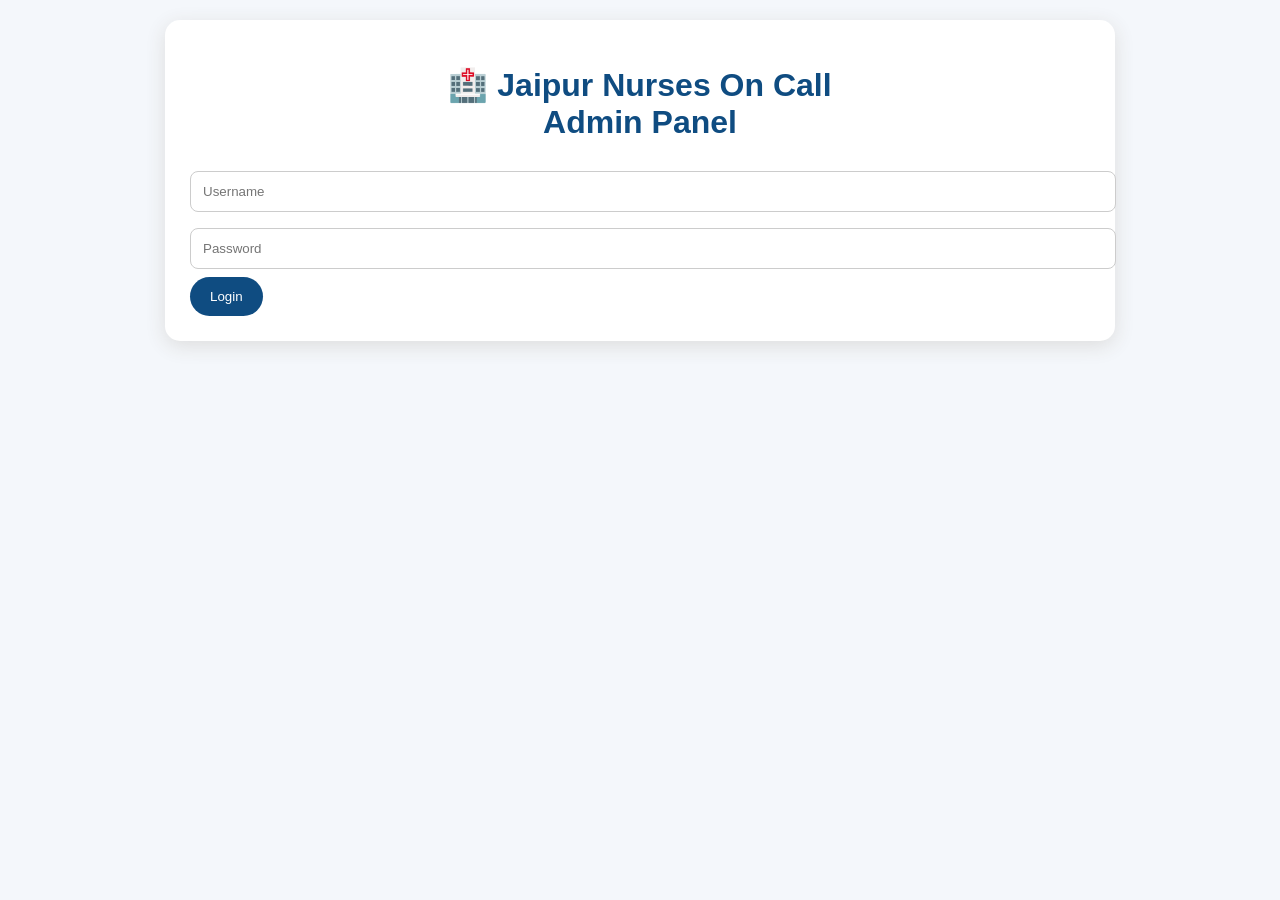
<file: admin.html>
<!DOCTYPE html>
<html>
<head>
<meta charset="UTF-8">
<meta name="viewport" content="width=device-width, initial-scale=1.0">

<title>Admin Panel | Jaipur Nurses On Call</title>

<style>

body{
font-family:Arial,sans-serif;
background:#f4f7fb;
margin:0;
padding:20px;
}

.admin-box{
max-width:900px;
margin:auto;
background:white;
padding:25px;
border-radius:15px;
box-shadow:0 5px 20px #ddd;
}

h1{
text-align:center;
color:#0f4c81;
}

.login input{
width:100%;
padding:12px;
margin:8px 0;
border-radius:8px;
border:1px solid #ccc;
}

button{
background:#0f4c81;
color:white;
border:none;
padding:12px 20px;
border-radius:25px;
cursor:pointer;
}

.dashboard{
display:none;
}

.card{
background:#f8faff;
padding:15px;
margin:15px 0;
border-radius:12px;
border-left:5px solid #0f4c81;
}

.whatsapp{
background:#25D366;
text-decoration:none;
color:white;
padding:8px 15px;
border-radius:20px;
}

</style>

</head>

<body>

<div class="admin-box">

<h1>🏥 Jaipur Nurses On Call<br>Admin Panel</h1>


<div class="login" id="login">

<input id="user" placeholder="Username">

<input id="pass" type="password" placeholder="Password">

<button onclick="login()">Login</button>

</div>


<div class="dashboard" id="dashboard">

<h2>📋 Applications</h2>

<div class="card">

<h3>Demo Application</h3>

<p>Name: Shivam</p>
<p>Service: Staff Nurse</p>
<p>Qualification: GNM</p>
<p>Area: Bharatpur</p>

<a class="whatsapp" href="https://wa.me/918949100258">
WhatsApp
</a>

</div>


</div>

</div>


<script>

function login(){

let u=document.getElementById("user").value;

let p=document.getElementById("pass").value;


if(u=="admin" && p=="12345"){

document.getElementById("login").style.display="none";

document.getElementById("dashboard").style.display="block";

}

else{

alert("Wrong Login Details");

}

}

</script>


</body>
</html>
<script>

document.addEventListener("DOMContentLoaded",function(){

let btn=document.getElementById("submitHealth");

if(btn){

btn.addEventListener("click",function(){

let inputs=document.querySelectorAll(".healthFormBox input");

let selects=document.querySelectorAll(".healthFormBox select");


let data={

name: inputs[0]?.value || "",

mobile: inputs[1]?.value || "",

service: selects[0]?.value || "",

qualification: selects[1]?.value || "",

area: selects[2]?.value || "",

date: new Date().toLocaleString()

};


let oldData=JSON.parse(localStorage.getItem("nurseApplications")) || [];

oldData.push(data);

localStorage.setItem("nurseApplications",JSON.stringify(oldData));


});

}

});

</script>
<script>

document.addEventListener("DOMContentLoaded", function(){

let btn=document.getElementById("submitHealth");

if(btn){

btn.addEventListener("click", function(){

setTimeout(function(){

let inputs=document.querySelectorAll(".healthFormBox input");
let selects=document.querySelectorAll(".healthFormBox select");

let application={

name: inputs[0] ? inputs[0].value : "",
mobile: inputs[1] ? inputs[1].value : "",

service: selects[0] ? selects[0].value : "",
qualification: selects[1] ? selects[1].value : "",
area: selects[2] ? selects[2].value : "",

date: new Date().toLocaleString()

};


let list=JSON.parse(localStorage.getItem("nurseApplications")) || [];

list.push(application);

localStorage.setItem("nurseApplications", JSON.stringify(list));


},500);

});

}

});

</script>
</file>
